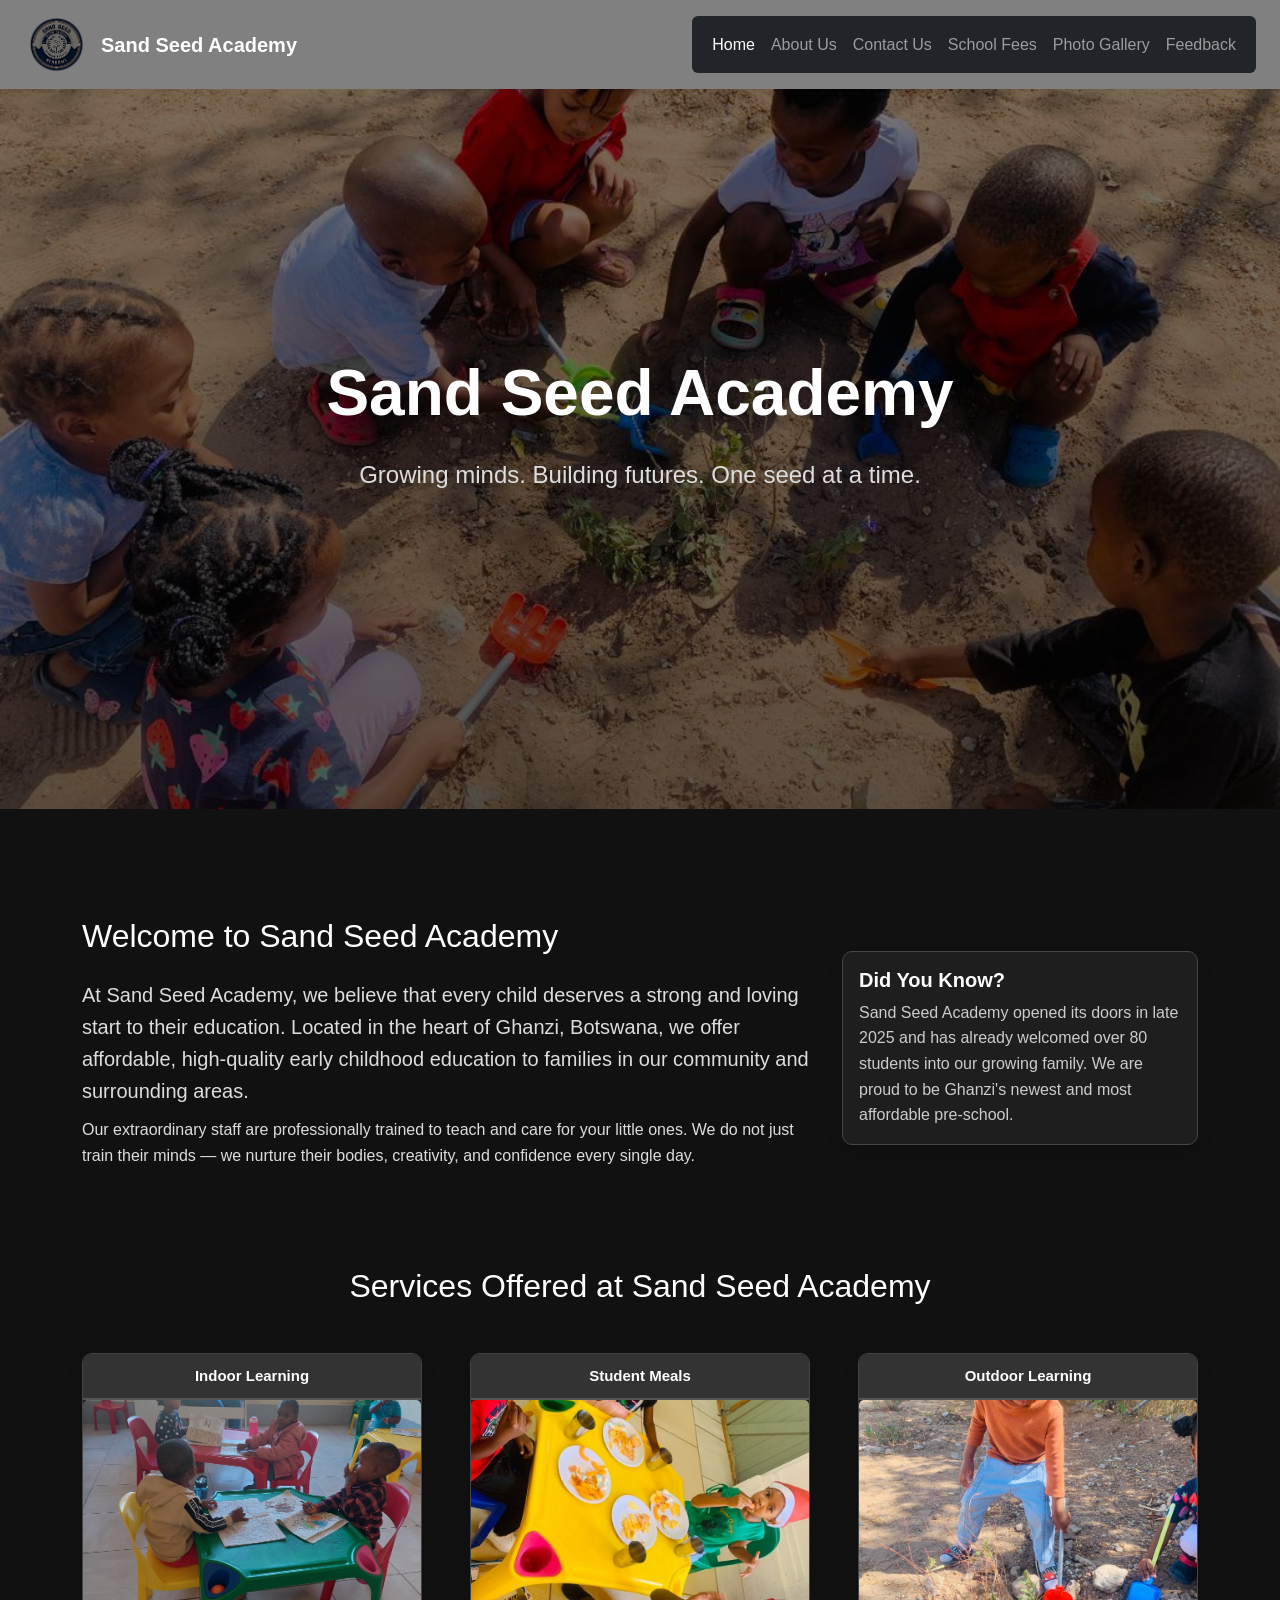
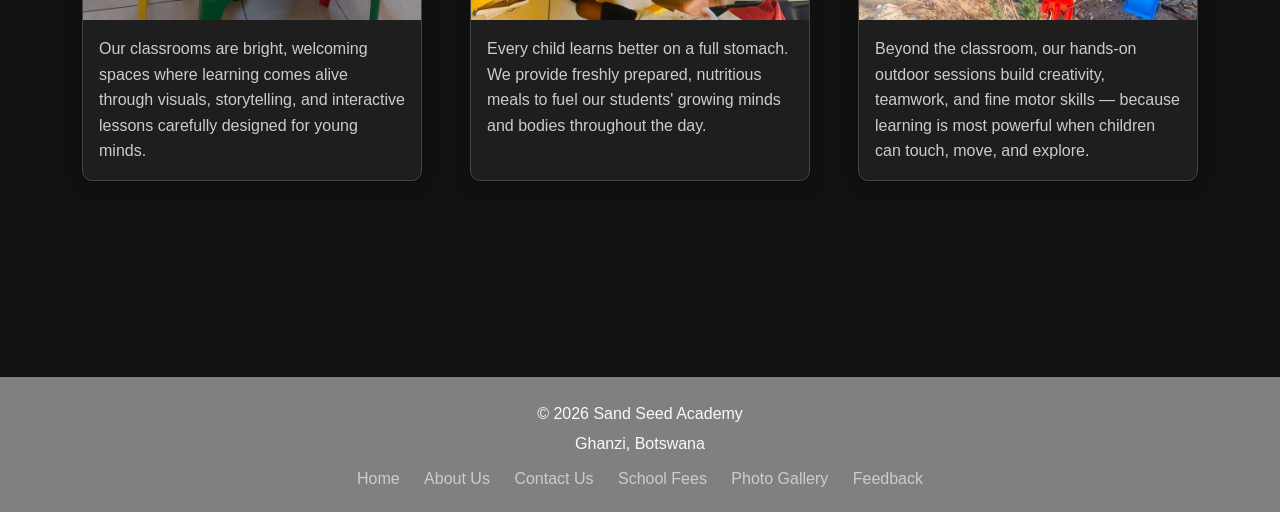
<file: index.html>
<!DOCTYPE html>
<html lang="en">

<head>
<meta charset="UTF-8">
<meta name="viewport" content="width=device-width, initial-scale=1.0">
<title>Sand Seed Academy</title>

<!--Bootstrap CSS-->
<link href="https://cdn.jsdelivr.net/npm/bootstrap@5.3.0/dist/css/bootstrap.min.css" rel="stylesheet">


<!--custom stylesheet-->
<link rel="stylesheet" href="styles.css">

</head>



<body>
   <header style="background-color: grey; padding: 12px 24px; display: flex; align-items: center; justify-content: space-between;">

    <!-- Logo and School name as well as nav links -->
    <div style="display: flex; align-items: center; gap: 12px;">
      <img src="pictures/logo.png.png" alt="Sand Seed Logo" width="65" height="65" style="border-radius: 50%; object-fit: contain;">
         <span style="color: white; font-size: 20px; font-weight: bold; font-family: Arial, sans-serif;">Sand Seed Academy</span>
    </div>

    <!-- RIGHT SIDE: Bootstrap Navbar -->
    <nav class="navbar navbar-expand-lg navbar-dark bg-dark" style="border-radius: 6px;">
        <div class="container-fluid">
            <button class="navbar-toggler" type="button" data-bs-toggle="collapse" data-bs-target="#navbarNav">
                <span class="navbar-toggler-icon"></span>
            </button>
            <div class="collapse navbar-collapse" id="navbarNav">
                <ul class="navbar-nav ms-auto">
               <li class="nav-item"><a class="nav-link active" href="index.html">Home</a></li>
                    <li class="nav-item"><a class="nav-link" href="about.html">About Us</a></li>
                    <li class="nav-item"><a class="nav-link" href="contact.html">Contact Us</a></li>
                    <li class="nav-item"><a class="nav-link" href="Fees.html">School Fees</a></li>
                    <li class="nav-item"><a class="nav-link" href="Gallery.html">Photo Gallery</a></li>
                    <li class="nav-item"><a class="nav-link" href="form.html">Feedback</a>
                   </li>
                   </ul>
                   </div>
                   </nav>
                   </header>

<!--hero section-->
<section class="hero text-white text-center"
style="background: linear-gradient(rgba(0,0,0,0.50), rgba(0,0,0,0.65)),
url('pictures/outside sandseed.jpg') center/cover no-repeat;
min-height: 80vh;
display: flex;
align-items: center;
background-attachment: fixed;">

<div class="container py-5">
    <h1 class="display-3 fw-bold mb-4 text-shadow">Sand Seed Academy</h1>
    <p class="lead fs-4 mb-5 text-shadow">Growing minds. Building futures. One seed at a time.</p>
</div>
</section>

<main class="container my-5">     
    <section class="mb-5">
        <div class="row align-items-center">
            <div class="col-lg-8">
                <h2 class="mb-4">Welcome to Sand Seed Academy</h2>
<p class="lead">At Sand Seed Academy, we believe that every child deserves a strong and loving start to their education. Located in the heart of Ghanzi, Botswana, we offer affordable, high-quality early childhood education to families in our community and surrounding areas.</p>
<p>Our extraordinary staff are professionally trained to teach and care for your little ones. We do not just train their minds — we nurture their bodies, creativity, and confidence every single day.</p>
            </div>
            <div class="col-lg-4">
                <div class="card shadow border-0">
                    <div class="card-body">
                        <h5 class="card-title">Did You Know?</h5>
                        <p class="card-text">Sand Seed Academy opened its doors in late 2025 and has already welcomed over 80 students into our growing family. We are proud to be Ghanzi's newest and most affordable pre-school.</p>
                    </div>
                </div>
            </div>
        </div>
    </section>     

<!-- Services Section -->
        <section class="mb-5">
            <h2 class="text-center mb-5">Services Offered at Sand Seed Academy</h2>
 
            <!-- g-5 increases the gap between cards compared to g-4 -->
            <div class="row g-5">
 
                <!-- Card 1 -->
                <div class="col-lg-4 col-md-6">
                    <div class="card h-100 shadow border-0" style="overflow: hidden;">
                        <div class="card-img-label">Indoor Learning</div>
                       <img src="pictures/visual.jpg" class="card-img-top" alt="Indoor Learning" width="360" height="220">
                        <div class="card-body">
                          <p class="card-text">Our classrooms are bright, welcoming spaces where learning comes alive through visuals, storytelling, and interactive lessons carefully designed for young minds.</p>
                </div>
                </div>
                </div>
 
                <!-- Card 2 -->
                <div class="col-lg-4 col-md-6">
                    <div class="card h-100 shadow border-0" style="overflow: hidden;">
                        <div class="card-img-label">Student Meals</div>
                        <img src="pictures/eating.jpg" class="card-img-top" alt="Student Meals" width="360" height="220">
                        <div class="card-body">
                            <p class="card-text">Every child learns better on a full stomach. We provide freshly prepared, nutritious meals to fuel our students' growing minds and bodies throughout the day.</p>
                     </div>
                    </div>
                </div>
 
                <!-- Card 3 -->
                <div class="col-lg-4 col-md-6">
                    <div class="card h-100 shadow border-0" style="overflow: hidden;">
                        <div class="card-img-label">Outdoor Learning</div>
                     <img src="pictures/practicals.jpg" class="card-img-top" alt="Outdoor Practicals" width="360" height="220">
                        <div class="card-body">
                          <p class="card-text">Beyond the classroom, our hands-on outdoor sessions build creativity, teamwork, and fine motor skills — because learning is most powerful when children can touch, move, and explore.</p>
                    </div>
                    </div>
                </div>
 
            </div>
        </section>
 
</main>        


<footer style="background-color: grey; padding: 20px 0; width: 100%;">
    <p>© 2026 Sand Seed Academy</p>
    <p>Ghanzi, Botswana</p>
    <div style="text-align: center; margin-top: 10px;">
        <a href="index.html">Home</a>
        <a href="about.html">About Us</a>
        <a href="contact.html">Contact Us</a>
        <a href="Fees.html">School Fees</a>
        <a href="Gallery.html">Photo Gallery</a>
          <a href="form.html">Feedback</a>
    </div>
</footer>

<!--Bootstrap JS and dependencies-->
<script src="https://cdn.jsdelivr.net/npm/@popperjs/core@2.11.6/dist/umd/popper.min.js"></script>
<script src="https://cdn.jsdelivr.net/npm/bootstrap@5.3.0/dist/js/bootstrap.min.js"></script>

</body>
</html>
</file>
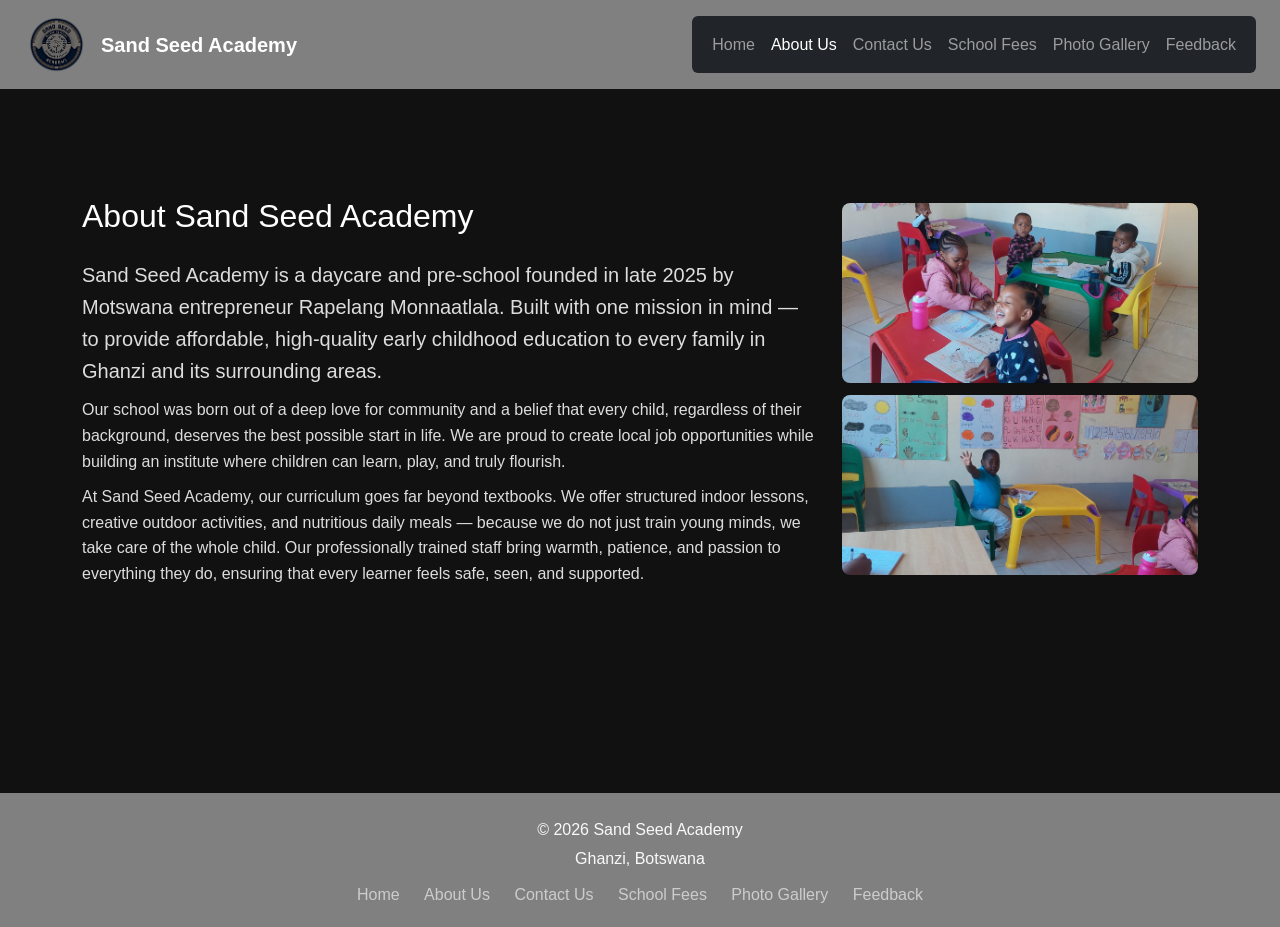
<file: about.html>
<!DOCTYPE html>
<html lang="en">

<head>
<meta charset="UTF-8">
<meta name="viewport" content="width=device-width, initial-scale=1.0">

<title>About Us</title>

<!--Bootstrap CSS-->
<link href="https://cdn.jsdelivr.net/npm/bootstrap@5.3.0/dist/css/bootstrap.min.css" rel="stylesheet">


<!--BOOTSTRAP FOR ICONS-->
<link rel="stylesheet" href="styles.css">

</head>

<body>

 <header style="background-color: grey; padding: 12px 24px; display: flex; align-items: center; justify-content: space-between;">

    <!-- LEFT SIDE: Logo + School Name -->
    <div style="display: flex; align-items: center; gap: 12px;">
        <img src="pictures/logo.png.png" alt="Sand Seed Logo" width="65" height="65" style="border-radius: 50%; object-fit: contain;">
        <span style="color: white; font-size: 20px; font-weight: bold; font-family: Arial, sans-serif;">Sand Seed Academy</span>
    </div>


   <!-- RIGHT SIDE: Bootstrap Navbar -->
    <nav class="navbar navbar-expand-lg navbar-dark bg-dark" style="border-radius: 6px;">
        <div class="container-fluid">
            <button class="navbar-toggler" type="button" data-bs-toggle="collapse" data-bs-target="#navbarNav">
                <span class="navbar-toggler-icon"></span>
            </button>

<div class="collapse navbar-collapse" id="navbarNav">
<ul class="navbar-nav">
    <li class="nav-item">
        <a class="nav-link" href="index.html">Home</a>
    </li>
    
<li class="nav-item">
   <a class="nav-link active" href="about.html">About Us</a>
</li>

    <li class="nav-item">
        <a class="nav-link" href="contact.html">Contact Us</a>
    </li>

    <li class="nav-item">
        <a class="nav-link" href="Fees.html">School Fees</a>
    </li>

    <li class="nav-item">
        <a class="nav-link"  href="Gallery.html">Photo Gallery</a>
    </li>

 <li class="nav-item">
    <a class="nav-link" href="form.html">Feedback</a>
</li>

</ul>
</div>
</nav>
</header>

<main class="container my-5">
 <section class="mb-5">
        <div class="row align-items-center">
            <div class="col-lg-8">
                <h2 class="mb-4">About Sand Seed Academy</h2>
               <p class="lead">Sand Seed Academy is a daycare and pre-school founded in late 2025 by Motswana entrepreneur Rapelang Monnaatlala. Built with one mission in mind — to provide affordable, high-quality early childhood education to every family in Ghanzi and its surrounding areas.</p>
          <p>Our school was born out of a deep love for community and a belief that every child, regardless of their background, deserves the best possible start in life. We are proud to create local job opportunities while building an institute where children can learn, play, and truly flourish.</p>
        <p>At Sand Seed Academy, our curriculum goes far beyond textbooks. We offer structured indoor lessons, creative outdoor activities, and nutritious daily meals — because we do not just train young minds, we take care of the whole child. Our professionally trained staff bring warmth, patience, and passion to everything they do, ensuring that every learner feels safe, seen, and supported.</p>
            </div>                         

<!-- RIGHT SIDE: Images about the school -->
                <div class="col-lg-4">
 
                    <!-- Image 1 (top) -->
                   <img src="pictures/classroom.jpg"
                      alt="Part of the school"
                       width="400" height="180"
                       style="width: 100%; height: 180px; object-fit: cover; border-radius: 8px; margin-bottom: 12px;">

                    <!-- Image 2 (bottom) -->
                    <img src="pictures/learning.jpg"
                       alt="Students at school"
                       width="400" height="180"
                       style="width: 100%; height: 180px; object-fit: cover; border-radius: 8px; margin-bottom: 16px;">
                </div>
            </div>
        </div>
    </section>     
</main>        

<footer style="background-color: grey; padding: 20px 0; width: 100%;">
    <p>© 2026 Sand Seed Academy</p>
    <p>Ghanzi, Botswana</p>
    <div style="text-align: center; margin-top: 10px;">
        <a href="index.html">Home</a>
        <a href="about.html">About Us</a>
        <a href="contact.html">Contact Us</a>
        <a href="Fees.html">School Fees</a>
        <a href="Gallery.html">Photo Gallery</a>
        <a href="form.html">Feedback</a>
    </div>
</footer>

<!--Bootstrap JS and dependencies-->
<script src="https://cdn.jsdelivr.net/npm/@popperjs/core@2.11.6/dist/umd/popper.min.js"></script>
<script src="https://cdn.jsdelivr.net/npm/bootstrap@5.3.0/dist/js/bootstrap.min.js"></script>

</body>
</html>
</file>
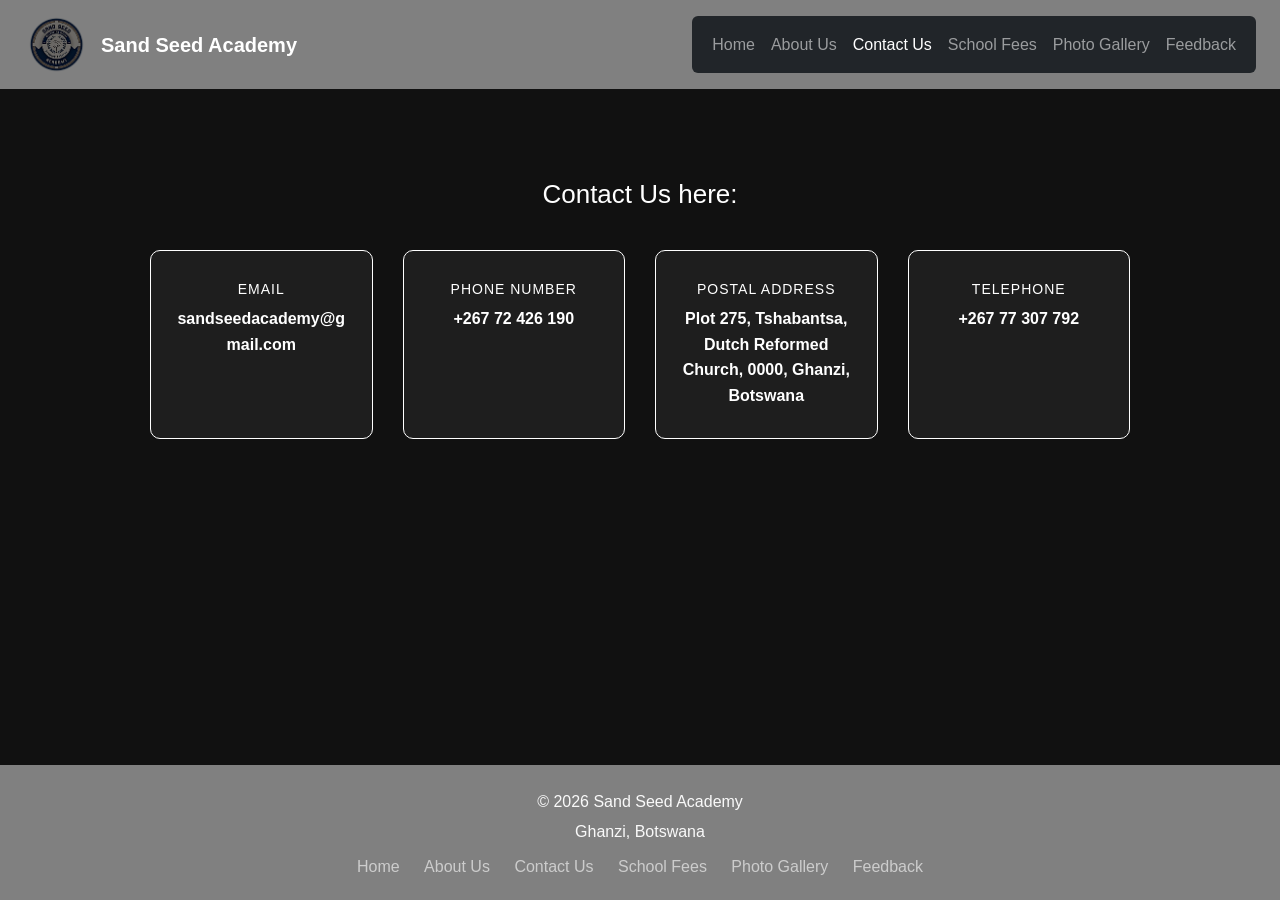
<file: contact.html>
<!doctype html>
<html lang="en">

   <head>
<meta charset="UTF-8">
<meta name="viewport" content="width=device-width, initial-scale=1.0">

<title>Contact Us</title>

<!--Bootstrap CSS-->
<link href="https://cdn.jsdelivr.net/npm/bootstrap@5.3.0/dist/css/bootstrap.min.css" rel="stylesheet">

<!--BOOTSTRAP FOR ICONS-->
<link rel="stylesheet" href="styles.css">

</head>

<body>

<header style="background-color: grey; padding: 12px 24px; display: flex; align-items: center; justify-content: space-between;">

    <!-- LEFT SIDE: Logo + School Name -->
    <div style="display: flex; align-items: center; gap: 12px;">
        <img src="pictures/logo.png.png" alt="Sand Seed Logo" width="65" height="65" style="border-radius: 50%; object-fit: contain;">
        <span style="color: white; font-size: 20px; font-weight: bold; font-family: Arial, sans-serif;">Sand Seed Academy</span>
    </div>

    <!-- RIGHT SIDE: Bootstrap Navbar -->
    <nav class="navbar navbar-expand-lg navbar-dark bg-dark" style="border-radius: 6px;">
        <div class="container-fluid">
            <button class="navbar-toggler" type="button" data-bs-toggle="collapse" data-bs-target="#navbarNav">
                <span class="navbar-toggler-icon"></span>
            </button>
            <div class="collapse navbar-collapse" id="navbarNav">
                <ul class="navbar-nav ms-auto">
                    <li class="nav-item"><a class="nav-link" href="index.html">Home</a></li>
                    <li class="nav-item"><a class="nav-link" href="about.html">About Us</a></li>
                    <li class="nav-item"><a class="nav-link active" href="contact.html">Contact Us</a></li>
                    <li class="nav-item"><a class="nav-link" href="Fees.html">School Fees</a></li>
                    <li class="nav-item"><a class="nav-link" href="Gallery.html">Photo Gallery</a></li>
                    <li class="nav-item"><a class="nav-link" href="form.html">Feedback</a></li>
                </ul>
            </div>
        </div>
    </nav>
</header>


<main>
   <!--contact section-->
    <section class="contact-section">
        <h2>Contact Us here:</h2>

        <div class="contact-row">

  <!-- Email -->
            <div class="contact-card">
                <h5>Email</h5>
                <p>sandseedacademy@gmail.com</p>
            </div>

      <!-- Phone Number -->
            <div class="contact-card">
                <h5>Phone Number</h5>
                <p>+267 72 426 190</p>
            </div>

     <!-- Postal Address -->
            <div class="contact-card">
                <h5>Postal Address</h5>
                <p>Plot 275, Tshabantsa, Dutch Reformed Church, 0000, Ghanzi, Botswana</p>
            </div>

 <!-- Telephone -->
            <div class="contact-card">
                <h5>Telephone</h5>
                <p>+267 77 307 792</p>
            </div>

        </div>
    </section>
</main>

  <footer style="background-color: grey; padding: 20px 0; width: 100%;">
    <p>© 2026 Sand Seed Academy</p>
    <p>Ghanzi, Botswana</p>
    <div style="text-align: center; margin-top: 10px;">
        <a href="index.html">Home</a>
        <a href="about.html">About Us</a>
        <a href="contact.html">Contact Us</a>
        <a href="Fees.html">School Fees</a>
        <a href="Gallery.html">Photo Gallery</a>
        <a href="form.html">Feedback</a>
    </div>
</footer>
<!--Bootstrap JS and dependencies-->
<script src="https://cdn.jsdelivr.net/npm/@popperjs/core@2.11.6/dist/umd/popper.min.js"></script>
<script src="https://cdn.jsdelivr.net/npm/bootstrap@5.3.0/dist/js/bootstrap.min.js"></script>


</body>
</html>
</file>
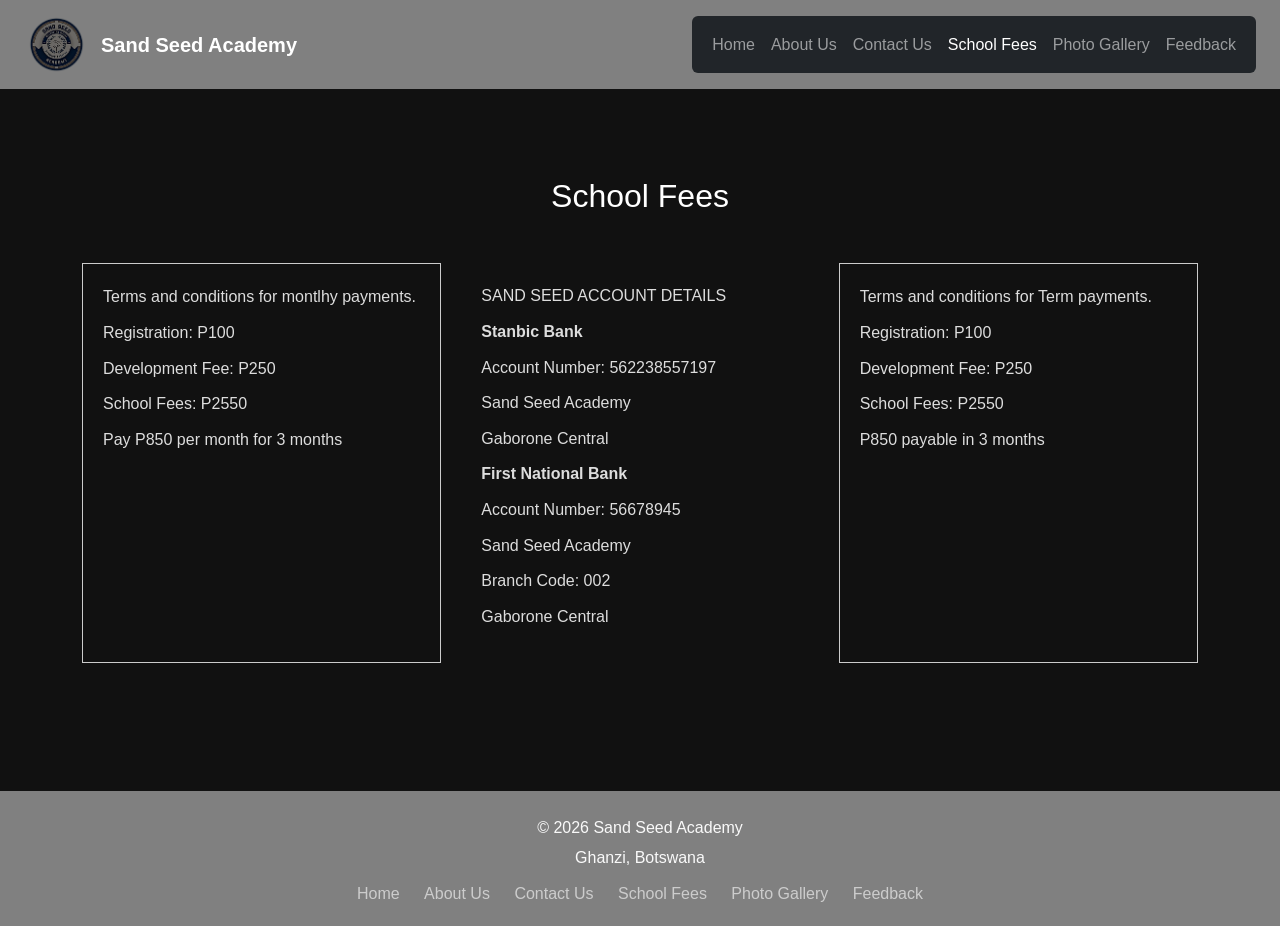
<file: Fees.html>
<!DOCTYPE html>
<html lang="en">

    <head>
<meta charset="UTF-8">
<meta name="viewport" content="width=device-width, initial-scale=1.0">

<title>School Fees</title>

<!--Bootstrap CSS-->
<link href="https://cdn.jsdelivr.net/npm/bootstrap@5.3.0/dist/css/bootstrap.min.css" rel="stylesheet">


<!--BOOTSTRAP FOR ICONS-->
<link rel="stylesheet" href="styles.css">

</head>

<body>
<header style="background-color: grey; padding: 12px 24px; display: flex; align-items: center; justify-content: space-between;">

    <!-- LEFT SIDE: Logo + School Name -->
    <div style="display: flex; align-items: center; gap: 12px;">
        <img src="pictures/logo.png.png" alt="Sand Seed Logo" width="65" height="65" style="border-radius: 50%; object-fit: contain;">
        <span style="color: white; font-size: 20px; font-weight: bold; font-family: Arial, sans-serif;">Sand Seed Academy</span>
    </div>

    <!-- RIGHT SIDE: Bootstrap Navbar -->
    <nav class="navbar navbar-expand-lg navbar-dark bg-dark" style="border-radius: 6px;">
        <div class="container-fluid">
            <button class="navbar-toggler" type="button" data-bs-toggle="collapse" data-bs-target="#navbarNav">
                <span class="navbar-toggler-icon"></span>
            </button>
            <div class="collapse navbar-collapse" id="navbarNav">
                <ul class="navbar-nav ms-auto">
                    <li class="nav-item"><a class="nav-link" href="index.html">Home</a></li>
                    <li class="nav-item"><a class="nav-link" href="about.html">About Us</a></li>
                    <li class="nav-item"><a class="nav-link" href="contact.html">Contact Us</a></li>
                  <li class="nav-item"><a class="nav-link active" href="Fees.html">School Fees</a></li>
                    <li class="nav-item"><a class="nav-link" href="Gallery.html">Photo Gallery</a></li>
                    <li class="nav-item"><a class="nav-link" href="form.html">Feedback</a></li>
                </ul>
            </div>
        </div>
    </nav>

</header>


<main class="container my-5">

    <h2 class="text-center mb-5">School Fees</h2>

    <!-- THREE COLUMN ROW: Card | Text | Card -->
    <div style="display: flex; gap: 40px; align-items: flex-start;">

        <!-- Left section that includes monthly payments -->
        <div style="flex: 1; border: 1px solid #ccc; padding: 20px; min-height: 400px;">
            <p>Terms and conditions for montlhy payments.</p>
            <p>Registration: P100</p>
            <p>Development Fee: P250</p>
            <p>School Fees: P2550</p>
            <p>Pay P850 per month for 3 months</p>
        </div>

        <!-- middle section for banking details -->
  <div style="flex: 1; padding: 20px 0;">
    <p>SAND SEED ACCOUNT DETAILS</p>

    <p><strong>Stanbic Bank</strong></p>
    <p>Account Number: 562238557197</p>
    <p>Sand Seed Academy</p>
    <p>Gaborone Central</p>

    <p><strong>First National Bank</strong></p>
    <p>Account Number: 56678945</p>
    <p>Sand Seed Academy</p>
    <p>Branch Code: 002</p>
    <p>Gaborone Central</p>
</div>

        <!--right section that includes term payments-->
        <div style="flex: 1; border: 1px solid #ccc; padding: 20px; min-height: 400px;">
            <p>Terms and conditions for Term payments.</p>
            <p>Registration: P100</p>
            <p>Development Fee: P250</p>
            <p>School Fees: P2550 </p>
            <p>P850 payable in 3 months</p>
        </div>

    </div>
</main>

     <footer style="background-color: grey; padding: 20px 0; width: 100%;">
    <p>© 2026 Sand Seed Academy</p>
    <p>Ghanzi, Botswana</p>
    <div style="text-align: center; margin-top: 10px;">
        <a href="index.html">Home</a>
        <a href="about.html">About Us</a>
        <a href="contact.html">Contact Us</a>
        <a href="Fees.html">School Fees</a>
        <a href="Gallery.html">Photo Gallery</a>
          <a href="form.html">Feedback</a>
    </div>
</footer>

<!--Bootstrap JS and dependencies-->
<script src="https://cdn.jsdelivr.net/npm/@popperjs/core@2.11.6/dist/umd/popper.min.js"></script>
<script src="https://cdn.jsdelivr.net/npm/bootstrap@5.3.0/dist/js/bootstrap.min.js"></script>


</body>
</html>
</file>
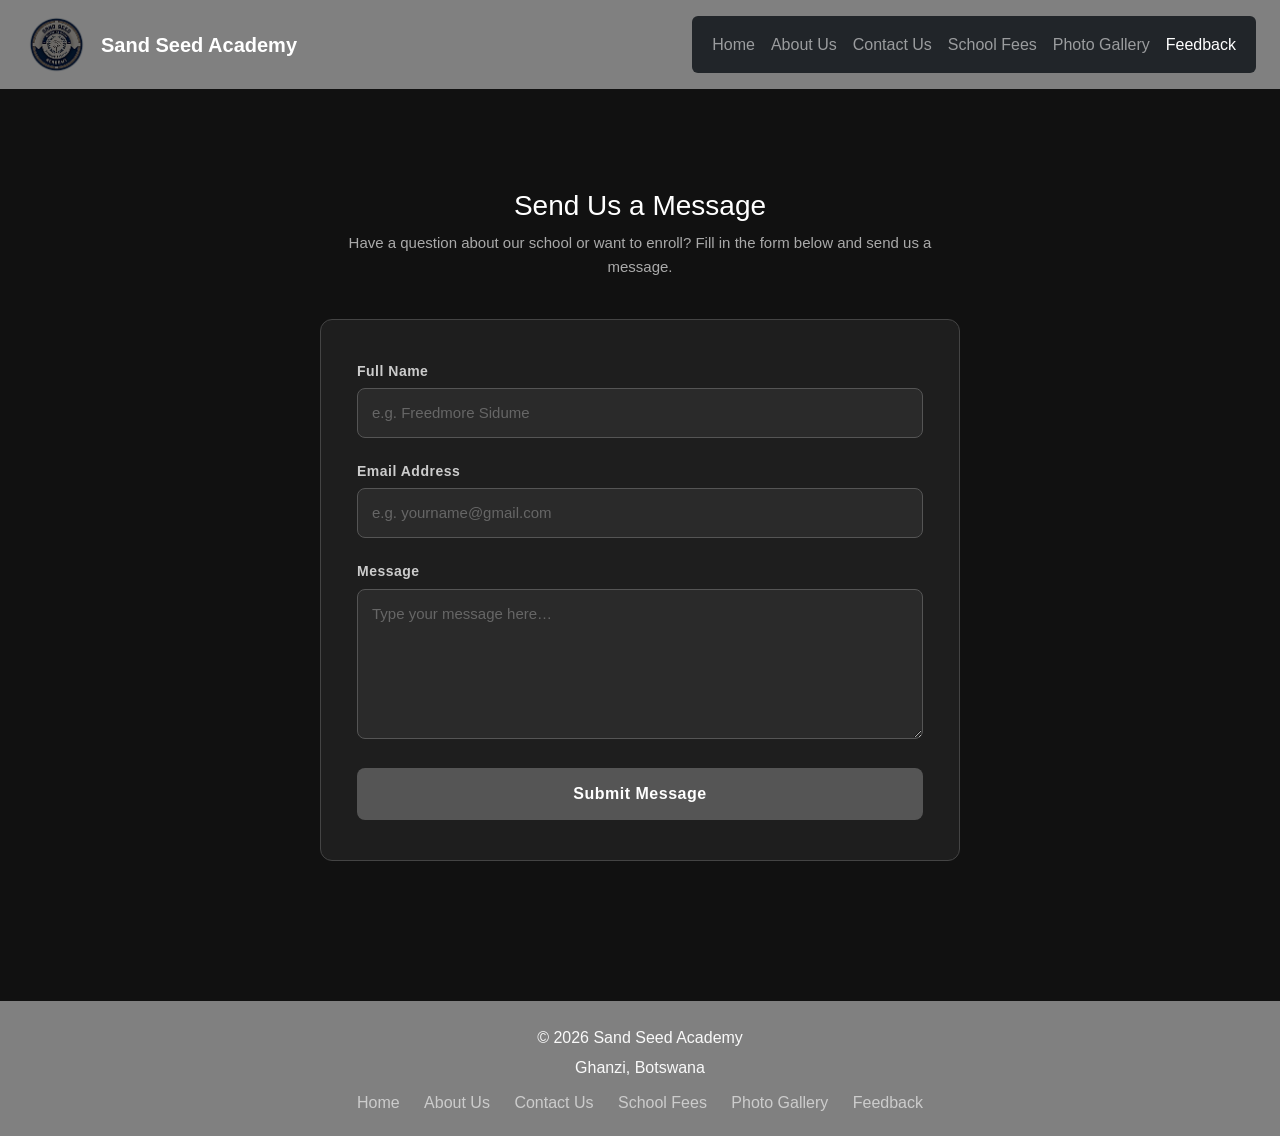
<file: form.html>
<!DOCTYPE html>
<html lang="en">

<head>
    <meta charset="UTF-8">
    <meta name="viewport" content="width=device-width, initial-scale=1.0">
    <title>Send a Message – Sand Seed Academy</title>

    <!-- Bootstrap CSS -->
   <link href="https://cdn.jsdelivr.net/npm/bootstrap@5.3.0/dist/css/bootstrap.min.css" rel="stylesheet">

    <!-- Shared styles -->
    <link rel="stylesheet" href="styles.css">

</head>

<body>

    <!-- ── Header ── -->
    <header style="background-color: grey; padding: 12px 24px; display: flex; align-items: center; justify-content: space-between;">

        <!-- LEFT: Logo + School Name -->
        <div style="display: flex; align-items: center; gap: 12px;">
            <img src="pictures/logo.png.png" alt="Sand Seed Logo" width="65" height="65"
                style="border-radius: 50%; object-fit: contain;">
            <span
                style="color: white; font-size: 20px; font-weight: bold; font-family: Arial, sans-serif;">Sand Seed Academy</span>
        </div>

        <!-- RIGHT: Bootstrap Navbar -->
        <nav class="navbar navbar-expand-lg navbar-dark bg-dark" style="border-radius: 6px;">
            <div class="container-fluid">
                <button class="navbar-toggler" type="button" data-bs-toggle="collapse" data-bs-target="#navbarNav">
                    <span class="navbar-toggler-icon"></span>
                </button>
                <div class="collapse navbar-collapse" id="navbarNav">
                    <ul class="navbar-nav ms-auto">
                        <li class="nav-item"><a class="nav-link" href="index.html">Home</a></li>
                        <li class="nav-item"><a class="nav-link" href="about.html">About Us</a></li>
                        <li class="nav-item"><a class="nav-link" href="contact.html">Contact Us</a></li>
                        <li class="nav-item"><a class="nav-link" href="Fees.html">School Fees</a></li>
                        <li class="nav-item"><a class="nav-link" href="Gallery.html">Photo Gallery</a></li>
                           <li class="nav-item"><a class="nav-link active" href="form.html">Feedback</a></li>
                    </ul>
                </div>
            </div>
        </nav>
    </header>

    <!-- ── Form Section ── -->
    <main>
        <div class="form-section">
            <h2>Send Us a Message</h2>
            <p class="subtitle">Have a question about our school or want to enroll? Fill in the form below and send us a message.</p>

          <div class="form-card">

                 <form>
        <label for="name">Full Name</label>
        <input type="text" id="name" placeholder="e.g. Freedmore Sidume" required>

        <label for="email">Email Address</label>
        <input type="email" id="email" placeholder="e.g. yourname@gmail.com" required>

        <label for="message">Message</label>
        <textarea id="message" placeholder="Type your message here…" required></textarea>

        <button type="submit" class="btn-submit">Submit Message</button>
                </form>
    </div>
    </main>

    <!-- ── Footer ── -->
    <footer style="background-color: grey; padding: 20px 0; width: 100%;">
        <p>© 2026 Sand Seed Academy</p>
        <p>Ghanzi, Botswana</p>
        <div style="text-align: center; margin-top: 10px;">
            <a href="index.html">Home</a>
            <a href="about.html">About Us</a>
            <a href="contact.html">Contact Us</a>
            <a href="Fees.html">School Fees</a>
            <a href="Gallery.html">Photo Gallery</a>
                <a href="form.html">Feedback</a>
        </div>
    </footer>

 
<script>
  const form = document.querySelector('form');
  const nameInput = document.getElementById('name');
  const emailInput = document.getElementById('email');
  const messageInput = document.getElementById('message');

  // Create success message element
  const successMsg = document.createElement('div');
  successMsg.className = 'success-msg';
  successMsg.textContent = '✅ Thank you! Your message has been sent. We will get back to you shortly.';
  form.appendChild(successMsg);

  form.addEventListener('submit', function (e) {
    e.preventDefault(); // stops page from reloading

    // Basic validation
    if (!nameInput.value.trim() || !emailInput.value.trim() || !messageInput.value.trim()) {
      alert('Please fill in all fields before submitting.');
      return;
    }

    // Show success message
    successMsg.style.display = 'block';

    // Clear the form
    nameInput.value = '';
    emailInput.value = '';
    messageInput.value = '';

    // Hide message after 5 seconds
    setTimeout(() => {
      successMsg.style.display = 'none';
    }, 5000);
  });
</script>

 <!-- Bootstrap JS -->
    <script src="https://cdn.jsdelivr.net/npm/@popperjs/core@2.11.6/dist/umd/popper.min.js"></script>
    <script src="https://cdn.jsdelivr.net/npm/bootstrap@5.3.0/dist/js/bootstrap.min.js"></script>


</body>
</html>
</file>
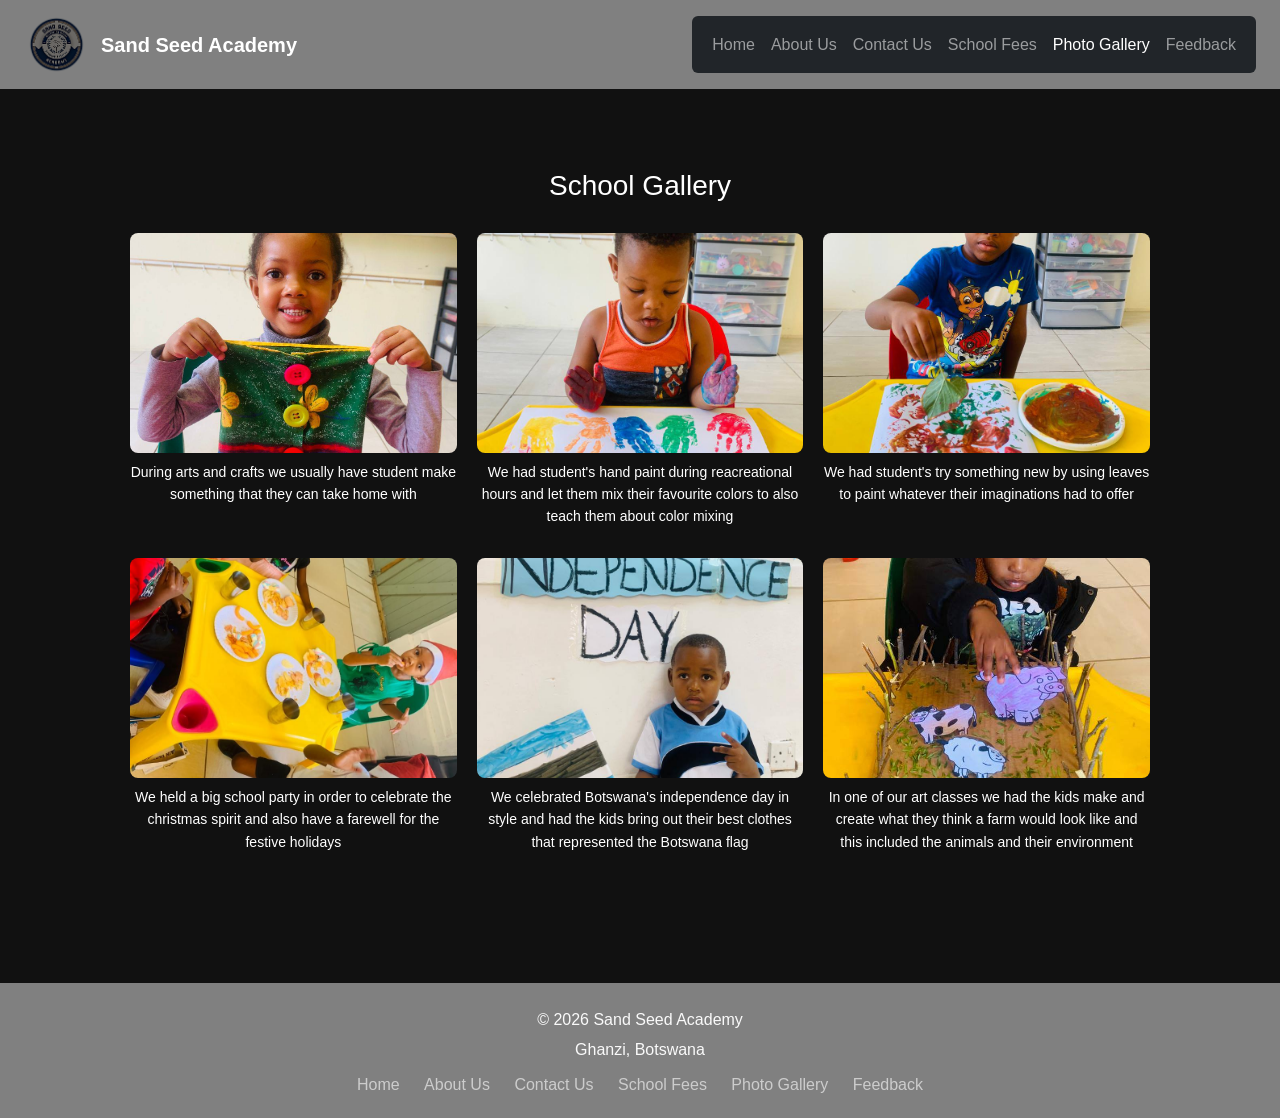
<file: Gallery.html>
<!DOCTYPE html>
<html lang="en">

<head>
<meta charset="UTF-8">
<meta name="viewport" content="width=device-width, initial-scale=1.0">

<title>Photo Gallery</title>

<!--Bootstrap CSS-->
<link href="https://cdn.jsdelivr.net/npm/bootstrap@5.3.0/dist/css/bootstrap.min.css" rel="stylesheet">


<!--BOOTSTRAP FOR ICONS-->
<link rel="stylesheet" href="styles.css">



</head>

<body>

<header style="background-color: grey; padding: 12px 24px; display: flex; align-items: center; justify-content: space-between;">

    <!-- LEFT SIDE: Logo + School Name -->
    <div style="display: flex; align-items: center; gap: 12px;">
        <img src="pictures/logo.png.png" alt="Sand Seed Logo" width="65" height="65" style="border-radius: 50%; object-fit: contain;">
        <span style="color: white; font-size: 20px; font-weight: bold; font-family: Arial, sans-serif;">Sand Seed Academy</span>
    </div>

    <!-- RIGHT SIDE: Bootstrap Navbar -->
    <nav class="navbar navbar-expand-lg navbar-dark bg-dark" style="border-radius: 6px;">
        <div class="container-fluid">
            <button class="navbar-toggler" type="button" data-bs-toggle="collapse" data-bs-target="#navbarNav">
                <span class="navbar-toggler-icon"></span>
            </button>
            <div class="collapse navbar-collapse" id="navbarNav">
                <ul class="navbar-nav ms-auto">
                    <li class="nav-item"><a class="nav-link" href="index.html">Home</a></li>
                    <li class="nav-item"><a class="nav-link" href="about.html">About Us</a></li>
                    <li class="nav-item"><a class="nav-link" href="contact.html">Contact Us</a></li>
                    <li class="nav-item"><a class="nav-link" href="Fees.html">School Fees</a></li>
                    <li class="nav-item"><a class="nav-link active" href="Gallery.html">Photo Gallery</a></li>
                     <li class="nav-item"><a class="nav-link" href="form.html">Feedback</a></li>
                </ul>
            </div>
        </div>
    </nav>

</header>

<main>
<!--gallery section-->
<section class="gallery-section">
        <h2>School Gallery</h2>

        <div class="gallery-grid">

            <!-- Photo 1 -->
            <div class="gallery-item">
            <img src="pictures/activity sandseed.jpg" alt="Knitting activity" width="350" height="220">
                <p>During arts and crafts we usually have student make something that they can take home with</p>
            </div>

            <!-- Photo 2 -->
            <div class="gallery-item">
              <img src="pictures/hand painting sandseed.jpg" alt="Hand painting activity" width="350" height="220">
                <p>We had student's hand paint during reacreational hours and let them mix their favourite colors to also teach them about color mixing</p>
            </div>

            <!-- Photo 3 -->
            <div class="gallery-item">
            <img src="pictures/leaf painting sandseed.jpg" alt="Leaf painting class" width="350" height="220">
                <p>We had student's try something new by using leaves to paint whatever their imaginations had to offer</p>
            </div>

            <!-- Photo 4 -->
            <div class="gallery-item">
            <img src="pictures/christmas sandseed.jpg" alt="Christmas celebration" width="350" height="220">
                <p>We held a big school party in order to celebrate the christmas spirit and also have a farewell for the festive holidays</p>
            </div>

            <!-- Photo 5 -->
            <div class="gallery-item">
               <img src="pictures/independence pic.jpg" alt="Independence day celebration" width="350" height="220">
                <p>We celebrated Botswana's independence day in style and had the kids bring out their best clothes that represented the Botswana flag</p>
            </div>

            <!-- Photo 6 -->
            <div class="gallery-item">
            <img src="pictures/creativity pic.jpg" alt="Farm animal art activity" width="350" height="220">
                <p>In one of our art classes we had the kids make and create what they think a farm would look like and this included the animals and their environment</p>
            </div>

        </div>
    </section>
</main>

   <footer style="background-color: grey; padding: 20px 0; width: 100%;">
    <p>© 2026 Sand Seed Academy</p>
    <p>Ghanzi, Botswana</p>
    <div style="text-align: center; margin-top: 10px;">
        <a href="index.html">Home</a>
        <a href="about.html">About Us</a>
        <a href="contact.html">Contact Us</a>
        <a href="Fees.html">School Fees</a>
        <a href="Gallery.html">Photo Gallery</a>
            <a href="form.html">Feedback</a>
    </div>
</footer>

<!--Bootstrap JS and dependencies-->
<script src="https://cdn.jsdelivr.net/npm/@popperjs/core@2.11.6/dist/umd/popper.min.js"></script>
<script src="https://cdn.jsdelivr.net/npm/bootstrap@5.3.0/dist/js/bootstrap.min.js"></script>


</body>
</html>
</file>
<file: styles.css>
/* ── Global Reset ── */
*, *::before, *::after {
    box-sizing: border-box;
    margin: 0;
    padding: 0;
}

/* ── Body ── */
body {
    font-family: 'Segoe UI', Roboto, 'Helvetica Neue', sans-serif;
    color: #f9f9f9;
    background-color: #111;
    line-height: 1.6;
    display: flex;
    flex-direction: column;
    min-height: 100vh;
}

/* ── Main Content ── */
main {
    padding: 40px 20px;
    max-width: 1100px;
    margin: 0 auto;
    flex: 1;
}

/* ── Headings ── */
h1, h2, h3, h4, h5, h6 {
    color: #ffffff;
    margin-bottom: 12px;
}

/* ── Paragraphs ── */
p {
    font-size: 1rem;
    color: #ddd;
    margin-bottom: 10px;
}

/* ── Links ── */
a {
    color: #f9f9f9;
    text-decoration: none;
}
a:hover {
    text-decoration: underline;
    color: #ccc;
}

/* ── Cards ── */
.card {
    background-color: #1e1e1e;
    border: 1px solid #444 !important;
    color: #f9f9f9;
    border-radius: 10px;
}
.card-title {
    color: #ffffff;
    font-weight: bold;
}
.card-text {
    color: #ccc;
}

/* ── Card Image Label ── */

.card-img-label {
    background-color: #333;
    color: #ffffff;
    text-align: center;
    padding: 10px;
    font-weight: bold;
    font-size: 15px;
    border-bottom: 2px solid #555;
}

/* ── Service Card Images ── */
.card-img-top {
    width: 100%;
    height: 220px;
    object-fit: cover;
    display: block;
}

/* ── Images (general) ── */
img {
    max-width: 100%;
    height: auto;
    display: block;
}

/* ── Logo: no border, no radius ── */
header img {
    border: none;
    border-radius: 0;
    display: inline-block;
}

/* ── Section Spacing ── */
section {
    padding-top: 20px;
    padding-bottom: 20px;
}

/* ── Gallery Styles ── */
.gallery-section {
    padding: 40px 20px;
}
.gallery-section h2 {
    text-align: center;
    margin-bottom: 30px;
    font-size: 28px;
    color: #ffffff;
}
.gallery-grid {
    display: grid;
    grid-template-columns: repeat(3, 1fr);
    gap: 20px;
    max-width: 1100px;
    margin: 0 auto;
}
.gallery-item img {
    width: 100%;
    height: 220px;
    object-fit: cover;
    border-radius: 8px;
    display: block;
}
.gallery-item p {
    text-align: center;
    margin-top: 8px;
    font-size: 14px;
    color: #ffffff;
}

/* ── Contact Page Styles ── */
.contact-section {
    padding: 50px 40px;
}
.contact-section h2 {
    text-align: center;
    margin-bottom: 40px;
    font-size: 26px;
    color: #ffffff;
}
.contact-row {
    display: flex;
    justify-content: space-between;
    gap: 30px;
    flex-wrap: wrap;
}
.contact-card {
    flex: 1;
    min-width: 220px;
    text-align: center;
    padding: 30px 25px;
    border: 1px solid #ffffff;
    border-radius: 10px;
    background-color: #1e1e1e;
    word-wrap: break-word;
}
.contact-card h5 {
    font-size: 14px;
    color: #ffffff;
    margin-bottom: 8px;
    text-transform: uppercase;
    letter-spacing: 1px;
}
.contact-card p {
    font-size: 16px;
    font-weight: bold;
    color: #ffffff;
    margin: 0;
}

/* ── Footer ── */
footer {
    color: #f9f9f9;
    text-align: center;
    padding: 20px 0;
    width: 100%;
    margin-top: 40px;
}
footer p {
    color: #f9f9f9;
    margin: 4px 0;
}
footer a {
    color: #ccc;
    margin: 0 10px;
    text-decoration: none;
}
footer a:hover {
    color: #fff;
    text-decoration: underline;
}


        /* ── Form Page Styles ── */

        .form-section {
            padding: 60px 20px;
            max-width: 680px;
            margin: 0 auto;
        }

        .form-section h2 {
            text-align: center;
            font-size: 28px;
            margin-bottom: 8px;
            color: #ffffff;
        }

        .form-section .subtitle {
            text-align: center;
            color: #aaa;
            font-size: 15px;
            margin-bottom: 40px;
        }

        /* ── Form Card ── */
        .form-card {
            background-color: #1e1e1e;
            border: 1px solid #444;
            border-radius: 12px;
            padding: 40px 36px;
        }

        /* ── Labels ── */
        .form-card label {
            color: #ccc;
            font-size: 14px;
            font-weight: 600;
            letter-spacing: 0.5px;
            margin-bottom: 6px;
            display: block;
        }

        /* ── Inputs & Textarea ── */
        .form-card input,
        .form-card textarea {
            width: 100%;
            background-color: #2a2a2a;
            border: 1px solid #555;
            border-radius: 8px;
            color: #f9f9f9;
            font-size: 15px;
            padding: 12px 14px;
            margin-bottom: 22px;
            outline: none;
            transition: border-color 0.2s, box-shadow 0.2s;
        }

        .form-card input:focus,
        .form-card textarea:focus {
            border-color: #888;
            box-shadow: 0 0 0 3px rgba(255, 255, 255, 0.06);
        }

        .form-card input::placeholder,
        .form-card textarea::placeholder {
            color: #666;
        }

        .form-card textarea {
            height: 150px;
            resize: vertical;
        }

        /* ── Submit Button ── */
        .btn-submit {
            width: 100%;
            padding: 13px;
            background-color: #555;
            color: #ffffff;
            font-size: 16px;
            font-weight: bold;
            border: none;
            border-radius: 8px;
            cursor: pointer;
            letter-spacing: 0.5px;
            transition: background-color 0.2s, transform 0.1s;
        }

        .btn-submit:hover {
            background-color: #777;
        }

        .btn-submit:active {
            transform: scale(0.99);
        }

        /* ── Success Message (hidden by default) ── */
        .success-msg {
            display: none;
            text-align: center;
            color: #7ddc9a;
            background-color: #1a2e20;
            border: 1px solid #3a6644;
            border-radius: 8px;
            padding: 14px;
            margin-top: 20px;
            font-size: 15px;
        }
    
        /*tablets and large phones(768px and below)*/
        @media (max-width: 768px) {
      
            .gallery-grid {
        grid-template-columns: 1fr;
    }
      
      .fees-layout {
        flex-direction: column;
    }
     
      .contact-row {
        flex-direction: column;
    }
     
     .form-card {
        padding: 24px 16px;
    }

     .site-header {
        flex-direction: column;
        align-items: flex-start;
        gap: 10px;
    }
    }

    /* Small phones only (480px and below) */
@media (max-width: 480px) {

     /* Make hero heading smaller on very small phones */
    .hero h1 {
        font-size: 2rem;
    }

    /* Gallery stays single column on tiny screens */
    .gallery-grid {
        grid-template-columns: 1fr;
    }

}
</file>
